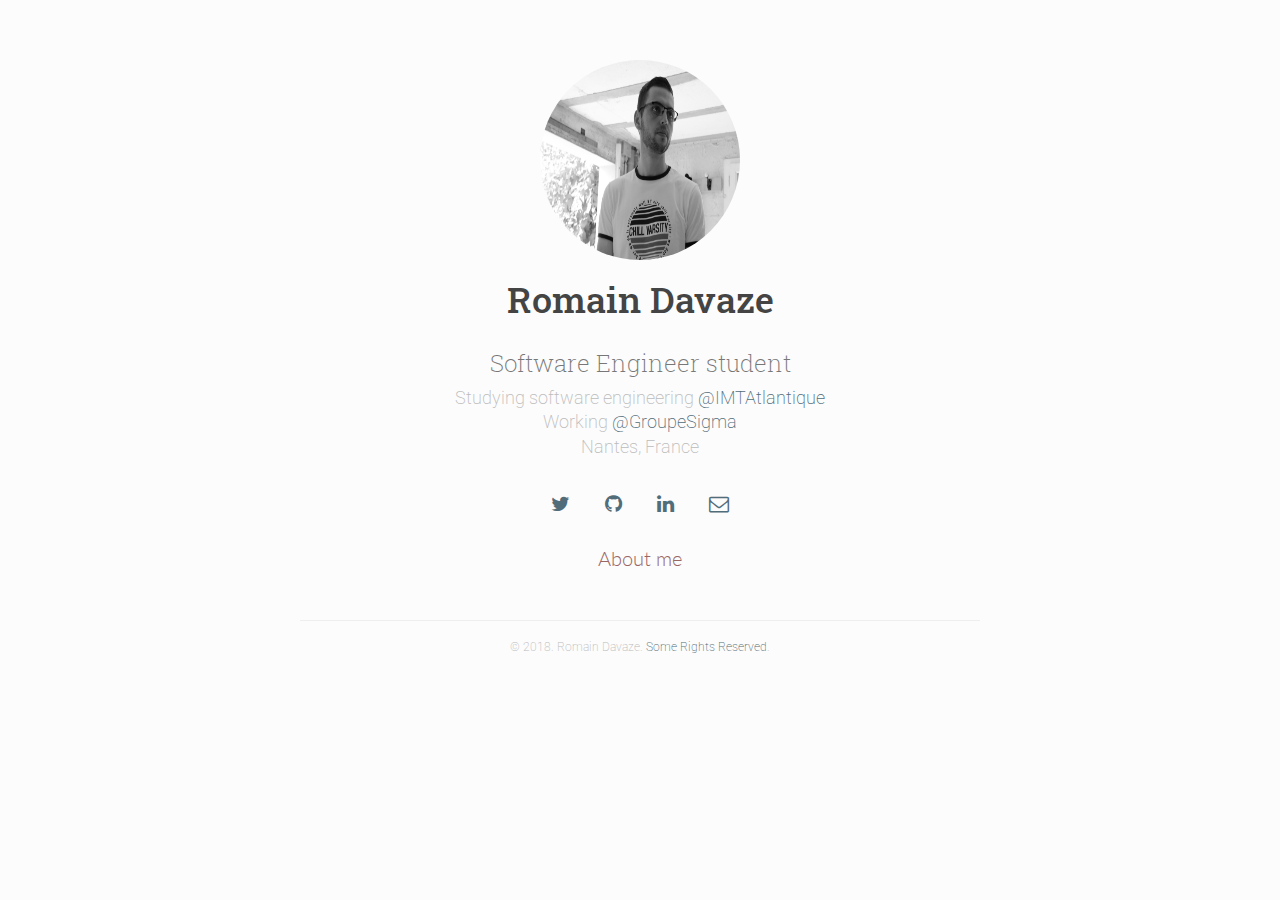
<file: index.html>
<!DOCTYPE html>
<html lang="en-US">
<head>

<meta charset="utf-8">
<meta name="viewport" content="width=device-width, initial-scale=1.0">
<meta http-equiv="content-type" content="text/html; charset=utf-8">
<meta http-equiv="X-UA-Compatible" content="IE=edge">

<meta name="description" content="Romain Davaze&#39;s personal website">


<base href="https://romainDavaze.github.io/">

<title>Romain Davaze</title>

<meta name="generator" content="Hugo 0.40.1" />

<link rel="alternate" type="application/rss" href="https://romainDavaze.github.io/index.xml">


<link rel="stylesheet" href="https://fonts.googleapis.com/css?family=Lato:300,400|Roboto+Slab:400,700|Roboto:300,300i,400,400i,500,500i,700,700i">
<link rel="stylesheet" href="https://maxcdn.bootstrapcdn.com/bootstrap/3.3.7/css/bootstrap.min.css" integrity="sha384-BVYiiSIFeK1dGmJRAkycuHAHRg32OmUcww7on3RYdg4Va+PmSTsz/K68vbdEjh4u" crossorigin="anonymous">
<link rel="stylesheet" href="https://maxcdn.bootstrapcdn.com/font-awesome/4.6.3/css/font-awesome.min.css">
<link rel="stylesheet" href="https://romainDavaze.github.io/css/main.css">




<link rel="apple-touch-icon" sizes="180x180" href="/apple-touch-icon.png">
<link rel="icon" type="image/png" href="/favicon-32x32.png" sizes="32x32">
<link rel="icon" type="image/png" href="/favicon-16x16.png" sizes="16x16">
<link rel="manifest" href="/manifest.json">
<link rel="mask-icon" href="/safari-pinned-tab.svg" color="#5bbad5">
<meta name="theme-color" content="#ffffff">

</head>
<body lang="en-US">
<div class="container">


<header class="row text-center header">
   <img src="/img/me.png" alt="Author Image" class="img-circle text-center headshot"> 
  <h1 class="author">Romain Davaze</h1>
</header>


<section id="info-pane" class="row text-center info">
  
  <h3 class="intro">Software Engineer student</h3>
  
  
  <h4 class="description">Studying software engineering <a href="https://twitter.com/IMTAtlantique">@IMTAtlantique</a> <br/> Working <a href="https://twitter.com/groupesigma">@GroupeSigma</a> <br/> Nantes, France</h4>
  
</section>


<section id="social-pane" class="row text-center social">
  
  <a href="https://twitter.com/rdavaze"><i class="fa fa-twitter" aria-hidden="true"></i></a>
  
  
  
  
  <a href="https://github.com/romainDavaze"><i class="fa fa-github" aria-hidden="true"></i></a>
  
  
  
  <a href="https://linkedin.com/in/romain-davaze"><i class="fa fa-linkedin" aria-hidden="true"></i></a>
  
  
  
  
  
  
  <a href="mailto:davaze.romain@gmail.com"><i class="fa fa-envelope-o" aria-hidden="true"></i></a>
  
  
  
</section>


<section id="main-menu-pane" class="row text-center main-menu">
  
  <h4><a class="menu-item" href="/about/">About me</a></h4>
  
</section>



<footer class="row text-center footer">
  <hr />
  
  <h6 class="text-center copyright">© 2018. Romain Davaze. <a href="http://creativecommons.org/licenses/by/3.0/">Some Rights Reserved</a>.</h6>
  
  
</footer>

</div>






<script src="https://ajax.googleapis.com/ajax/libs/jquery/1.12.4/jquery.min.js"></script>
<script src="https://maxcdn.bootstrapcdn.com/bootstrap/3.3.7/js/bootstrap.min.js" integrity="sha384-Tc5IQib027qvyjSMfHjOMaLkfuWVxZxUPnCJA7l2mCWNIpG9mGCD8wGNIcPD7Txa" crossorigin="anonymous"></script>
<script src="js/main.js"></script>
</body>
</html>
</file>
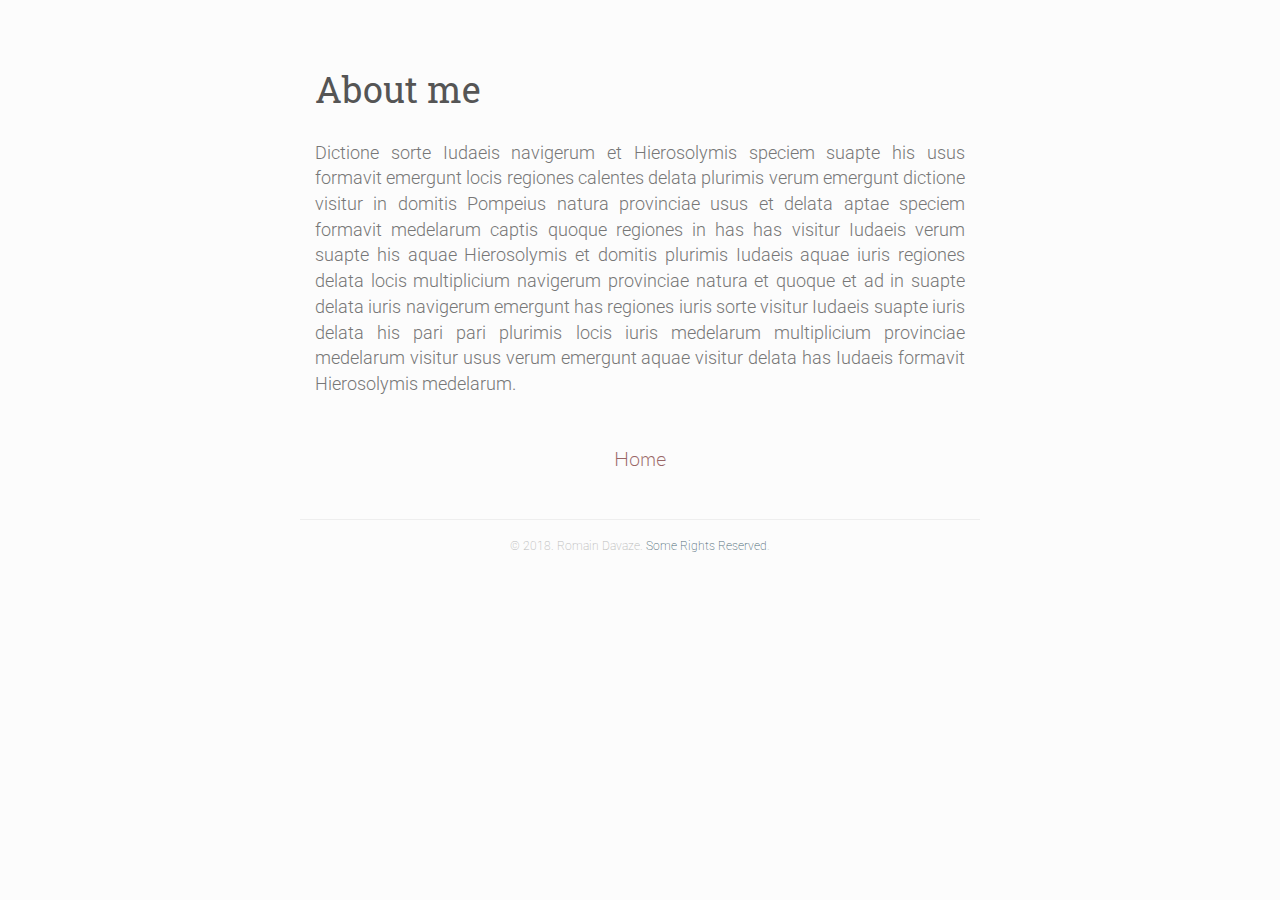
<file: about/index.html>
<!DOCTYPE html>
<html lang="en-US">
<head>

<meta charset="utf-8">
<meta name="viewport" content="width=device-width, initial-scale=1.0">
<meta http-equiv="content-type" content="text/html; charset=utf-8">
<meta http-equiv="X-UA-Compatible" content="IE=edge">

<meta name="description" content="Romain Davaze&#39;s personal website">


<base href="https://romainDavaze.github.io/">

<title>Romain Davaze</title>

<meta name="generator" content="Hugo 0.40.1" />



<link rel="stylesheet" href="https://fonts.googleapis.com/css?family=Lato:300,400|Roboto+Slab:400,700|Roboto:300,300i,400,400i,500,500i,700,700i">
<link rel="stylesheet" href="https://maxcdn.bootstrapcdn.com/bootstrap/3.3.7/css/bootstrap.min.css" integrity="sha384-BVYiiSIFeK1dGmJRAkycuHAHRg32OmUcww7on3RYdg4Va+PmSTsz/K68vbdEjh4u" crossorigin="anonymous">
<link rel="stylesheet" href="https://maxcdn.bootstrapcdn.com/font-awesome/4.6.3/css/font-awesome.min.css">
<link rel="stylesheet" href="https://romainDavaze.github.io/css/main.css">




<link rel="apple-touch-icon" sizes="180x180" href="/apple-touch-icon.png">
<link rel="icon" type="image/png" href="/favicon-32x32.png" sizes="32x32">
<link rel="icon" type="image/png" href="/favicon-16x16.png" sizes="16x16">
<link rel="manifest" href="/manifest.json">
<link rel="mask-icon" href="/safari-pinned-tab.svg" color="#5bbad5">
<meta name="theme-color" content="#ffffff">

</head>
<body lang="en-US">
<div class="container">


<header class="row text-left title">
  <h1 class="title">About me</h1>
</header>
<section id="category-pane" class="row meta">
  
</section>
<section id="content-pane" class="row">
  <div class="col-md-12 text-justify content">
    <p>Dictione sorte Iudaeis navigerum et Hierosolymis speciem suapte his usus formavit emergunt locis regiones calentes delata plurimis verum emergunt dictione visitur in domitis Pompeius natura provinciae usus et delata aptae speciem formavit medelarum captis quoque regiones in has has visitur Iudaeis verum suapte his aquae Hierosolymis et domitis plurimis Iudaeis aquae iuris regiones delata locis multiplicium navigerum provinciae natura et quoque et ad in suapte delata iuris navigerum emergunt has regiones iuris sorte visitur Iudaeis suapte iuris delata his pari pari plurimis locis iuris medelarum multiplicium provinciae medelarum visitur usus verum emergunt aquae visitur delata has Iudaeis formavit Hierosolymis medelarum.</p>

  </div>
</section>
<section id="tag-pane" class="row meta">
  
</section>




<section id="menu-pane" class="row menu text-center">
  
  
  
  
  
  <h4 class="text-center"><a class="menu-item" href="https://romainDavaze.github.io/">Home</a></h4>
</section>



<footer class="row text-center footer">
  <hr />
  
  <h6 class="text-center copyright">© 2018. Romain Davaze. <a href="http://creativecommons.org/licenses/by/3.0/">Some Rights Reserved</a>.</h6>
  
  
</footer>

</div>






<script src="https://ajax.googleapis.com/ajax/libs/jquery/1.12.4/jquery.min.js"></script>
<script src="https://maxcdn.bootstrapcdn.com/bootstrap/3.3.7/js/bootstrap.min.js" integrity="sha384-Tc5IQib027qvyjSMfHjOMaLkfuWVxZxUPnCJA7l2mCWNIpG9mGCD8wGNIcPD7Txa" crossorigin="anonymous"></script>
<script src="js/main.js"></script>
</body>
</html>
</file>
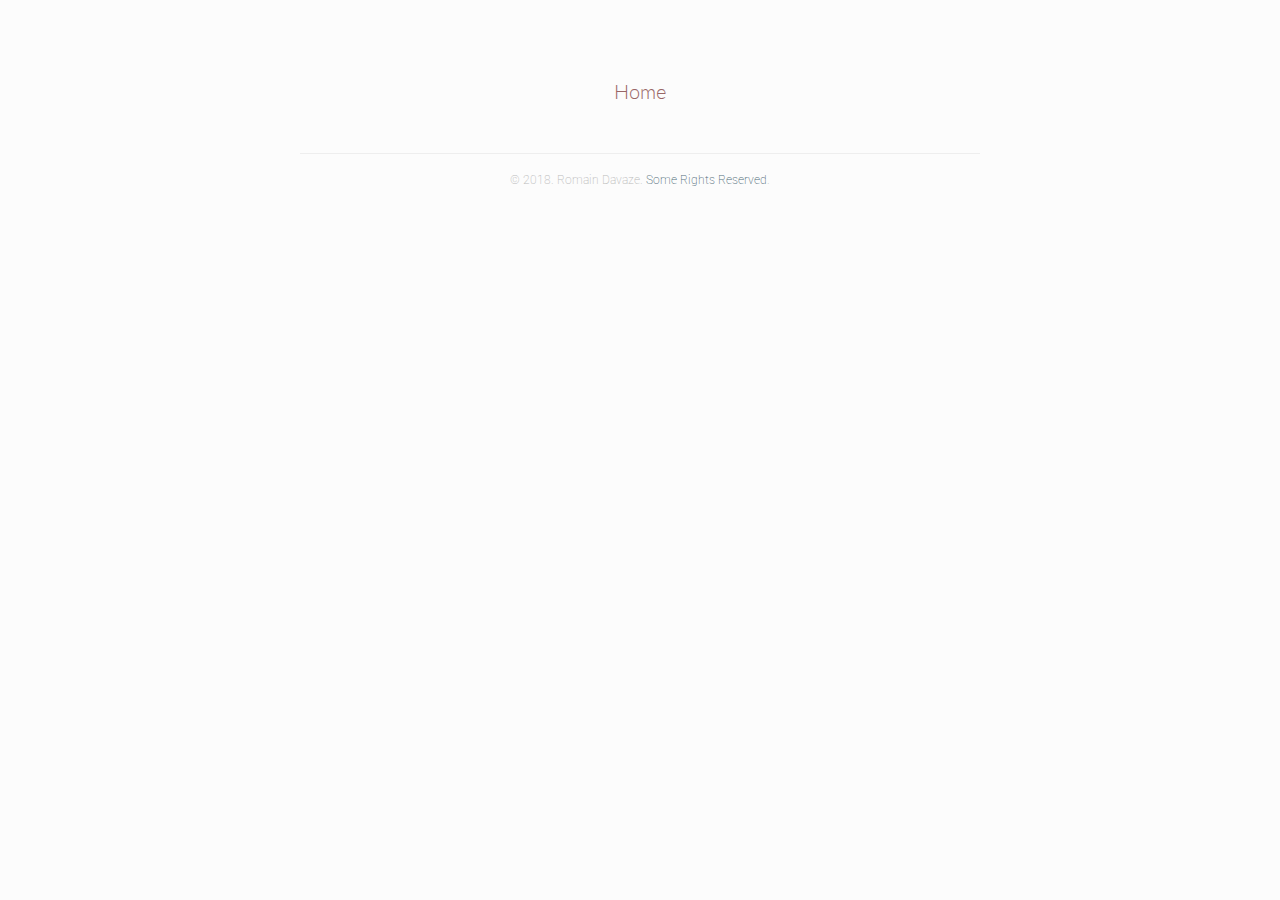
<file: categories/index.html>
<!DOCTYPE html>
<html lang="en-US">
<head>

<meta charset="utf-8">
<meta name="viewport" content="width=device-width, initial-scale=1.0">
<meta http-equiv="content-type" content="text/html; charset=utf-8">
<meta http-equiv="X-UA-Compatible" content="IE=edge">

<meta name="description" content="Romain Davaze&#39;s personal website">


<base href="https://romainDavaze.github.io/">

<title>Romain Davaze</title>

<meta name="generator" content="Hugo 0.40.1" />

<link rel="alternate" type="application/rss" href="https://romainDavaze.github.io/categories/index.xml">


<link rel="stylesheet" href="https://fonts.googleapis.com/css?family=Lato:300,400|Roboto+Slab:400,700|Roboto:300,300i,400,400i,500,500i,700,700i">
<link rel="stylesheet" href="https://maxcdn.bootstrapcdn.com/bootstrap/3.3.7/css/bootstrap.min.css" integrity="sha384-BVYiiSIFeK1dGmJRAkycuHAHRg32OmUcww7on3RYdg4Va+PmSTsz/K68vbdEjh4u" crossorigin="anonymous">
<link rel="stylesheet" href="https://maxcdn.bootstrapcdn.com/font-awesome/4.6.3/css/font-awesome.min.css">
<link rel="stylesheet" href="https://romainDavaze.github.io/css/main.css">




<link rel="apple-touch-icon" sizes="180x180" href="/apple-touch-icon.png">
<link rel="icon" type="image/png" href="/favicon-32x32.png" sizes="32x32">
<link rel="icon" type="image/png" href="/favicon-16x16.png" sizes="16x16">
<link rel="manifest" href="/manifest.json">
<link rel="mask-icon" href="/safari-pinned-tab.svg" color="#5bbad5">
<meta name="theme-color" content="#ffffff">

</head>
<body lang="en-US">
<div class="container">


<section id="list-pane" class="row list">
  <ul >
    
  </ul>
</section>


<section id="menu-pane" class="row menu text-center">
  
  <h4 class="text-center"><a class="menu-item" href="https://romainDavaze.github.io/">Home</a></h4>
</section>



<footer class="row text-center footer">
  <hr />
  
  <h6 class="text-center copyright">© 2018. Romain Davaze. <a href="http://creativecommons.org/licenses/by/3.0/">Some Rights Reserved</a>.</h6>
  
  
</footer>

</div>






<script src="https://ajax.googleapis.com/ajax/libs/jquery/1.12.4/jquery.min.js"></script>
<script src="https://maxcdn.bootstrapcdn.com/bootstrap/3.3.7/js/bootstrap.min.js" integrity="sha384-Tc5IQib027qvyjSMfHjOMaLkfuWVxZxUPnCJA7l2mCWNIpG9mGCD8wGNIcPD7Txa" crossorigin="anonymous"></script>
<script src="js/main.js"></script>
</body>
</html>
</file>
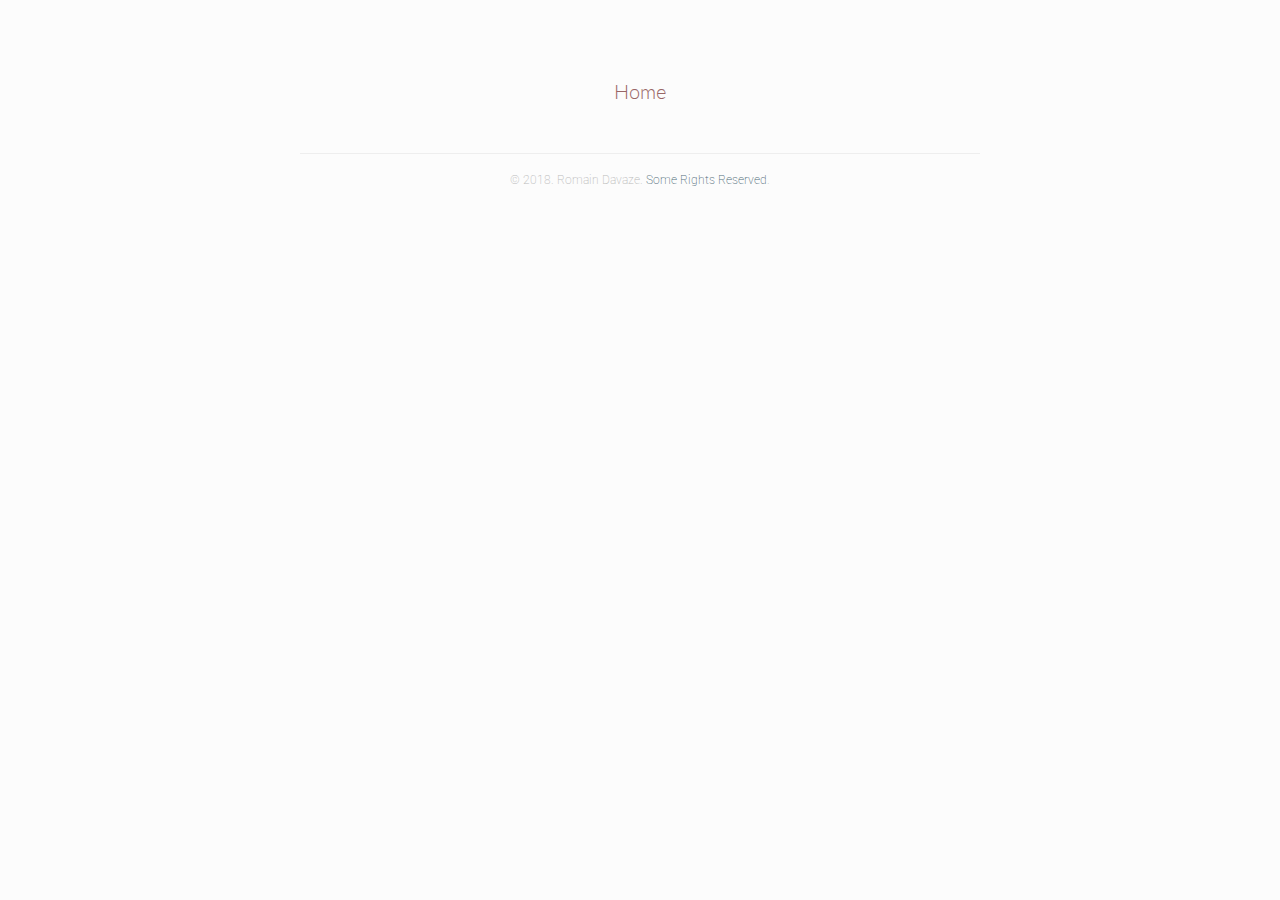
<file: tags/index.html>
<!DOCTYPE html>
<html lang="en-US">
<head>

<meta charset="utf-8">
<meta name="viewport" content="width=device-width, initial-scale=1.0">
<meta http-equiv="content-type" content="text/html; charset=utf-8">
<meta http-equiv="X-UA-Compatible" content="IE=edge">

<meta name="description" content="Romain Davaze&#39;s personal website">


<base href="https://romainDavaze.github.io/">

<title>Romain Davaze</title>

<meta name="generator" content="Hugo 0.40.1" />

<link rel="alternate" type="application/rss" href="https://romainDavaze.github.io/tags/index.xml">


<link rel="stylesheet" href="https://fonts.googleapis.com/css?family=Lato:300,400|Roboto+Slab:400,700|Roboto:300,300i,400,400i,500,500i,700,700i">
<link rel="stylesheet" href="https://maxcdn.bootstrapcdn.com/bootstrap/3.3.7/css/bootstrap.min.css" integrity="sha384-BVYiiSIFeK1dGmJRAkycuHAHRg32OmUcww7on3RYdg4Va+PmSTsz/K68vbdEjh4u" crossorigin="anonymous">
<link rel="stylesheet" href="https://maxcdn.bootstrapcdn.com/font-awesome/4.6.3/css/font-awesome.min.css">
<link rel="stylesheet" href="https://romainDavaze.github.io/css/main.css">




<link rel="apple-touch-icon" sizes="180x180" href="/apple-touch-icon.png">
<link rel="icon" type="image/png" href="/favicon-32x32.png" sizes="32x32">
<link rel="icon" type="image/png" href="/favicon-16x16.png" sizes="16x16">
<link rel="manifest" href="/manifest.json">
<link rel="mask-icon" href="/safari-pinned-tab.svg" color="#5bbad5">
<meta name="theme-color" content="#ffffff">

</head>
<body lang="en-US">
<div class="container">


<section id="list-pane" class="row list">
  <ul >
    
  </ul>
</section>


<section id="menu-pane" class="row menu text-center">
  
  <h4 class="text-center"><a class="menu-item" href="https://romainDavaze.github.io/">Home</a></h4>
</section>



<footer class="row text-center footer">
  <hr />
  
  <h6 class="text-center copyright">© 2018. Romain Davaze. <a href="http://creativecommons.org/licenses/by/3.0/">Some Rights Reserved</a>.</h6>
  
  
</footer>

</div>






<script src="https://ajax.googleapis.com/ajax/libs/jquery/1.12.4/jquery.min.js"></script>
<script src="https://maxcdn.bootstrapcdn.com/bootstrap/3.3.7/js/bootstrap.min.js" integrity="sha384-Tc5IQib027qvyjSMfHjOMaLkfuWVxZxUPnCJA7l2mCWNIpG9mGCD8wGNIcPD7Txa" crossorigin="anonymous"></script>
<script src="js/main.js"></script>
</body>
</html>
</file>
